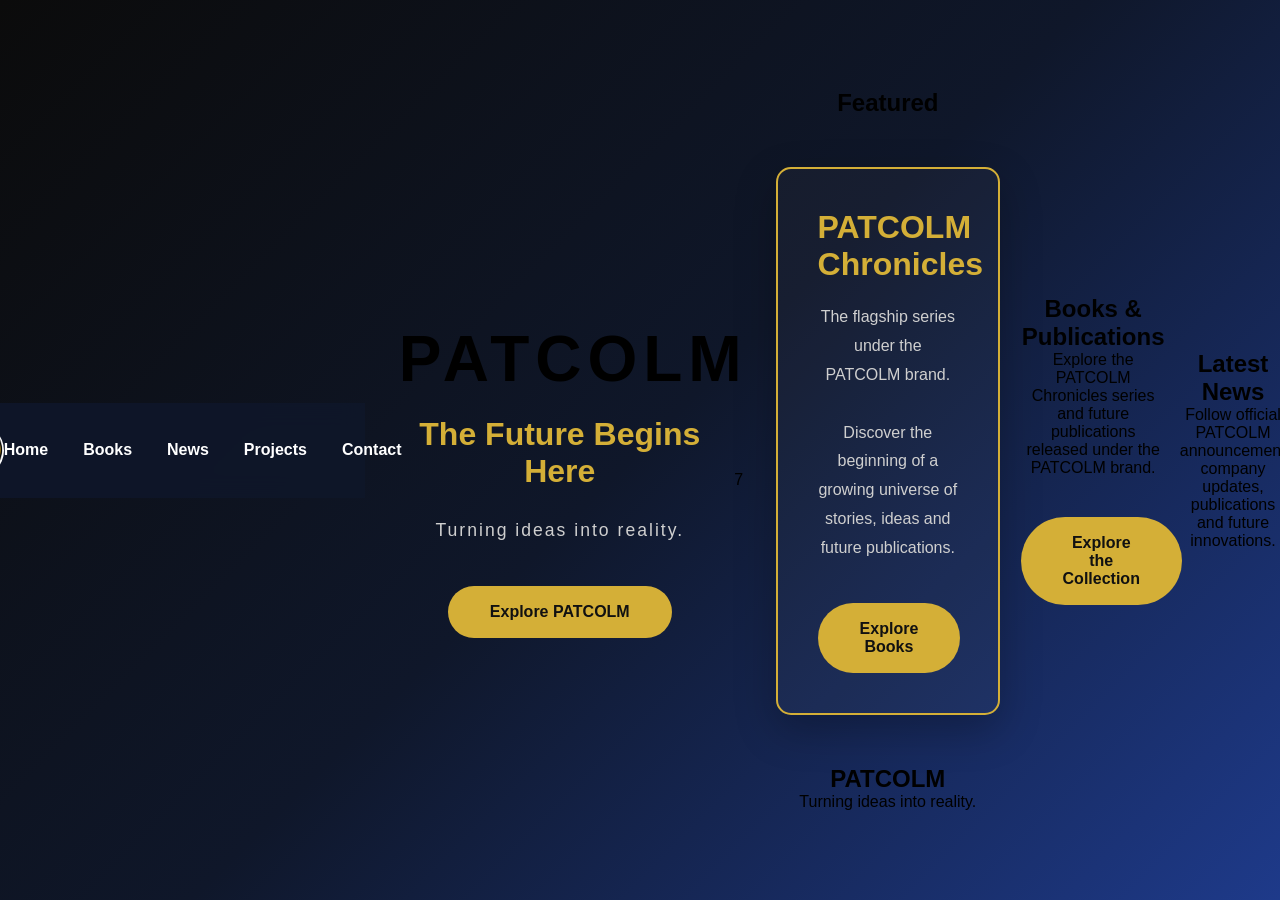
<file: index.html>
<!DOCTYPE html>
<html lang="en">
<head>
    <meta charset="UTF-8">
    <meta name="viewport" content="width=device-width, initial-scale=1.0">

    <title>PATCOLM</title>

    <link rel="stylesheet" href="style.css">
<link rel="icon" type="image/png" href="logo.png">
</head>

<body>

 <header>
    <nav class="navbar">

 <div class="logo">
    <img src="logo.png" alt="PATCOLM Logo">
</div>


<ul class="menu">

 <li><a href="index.html">Home</a></li>

<li><a href="book.html">Books</a>

<li><a href="news.html">News</a></li>

<li><a href="projects.html">Projects</a></li>

<li><a href="contact.html">Contact</a></li>

</ul>
  
    </nav>
</header>
<section class="hero">

    <div class="container">

        <h1>PATCOLM</h1>

        <h2>
            The Future Begins Here
        </h2>
<p>
Turning ideas into reality.
</p>

        <a href="#" class="btn">
            Explore PATCOLM
        </a>

    </div>7

</section>
<section class="overview">

<section class="featured">

    <div class="container">

        <h2>Featured</h2>

        <div class="book-card">

            <h2>PATCOLM Chronicles</h2>

            <p>

                The flagship series under the PATCOLM brand.

                <br><br>

                Discover the beginning of a growing universe of stories,
                ideas and future publications.

            </p>

            <a href="books.html" class="btn">

                Explore Books

            </a>

        </div>

    </div>

</section>


    <div class="container">

        <h2>PATCOLM</h2>

        <p>
            Turning ideas into reality.
        </p>

    </div>

</section>

<section class="books">

    <div class="container">
<h2>Books & Publications</h2>

<p>
    Explore the PATCOLM Chronicles series and future publications released
    under the PATCOLM brand.
</p>

<a href="#" class="btn">
    Explore the Collection
</a>

    </div>

</section>

<section class="news">

    <div class="container">

        <h2>Latest News</h2>

        <p>
            Follow official PATCOLM announcements, company updates,
            publications and future innovations.
        </p>

    </div>

</section>
<footer>

<div class="container">

<p>
© <span id="year"></span> PATCOLM. All rights reserved.
</p>

</div>

</footer>
<script src="script.js"></script> 

</body>
</html>
</file>
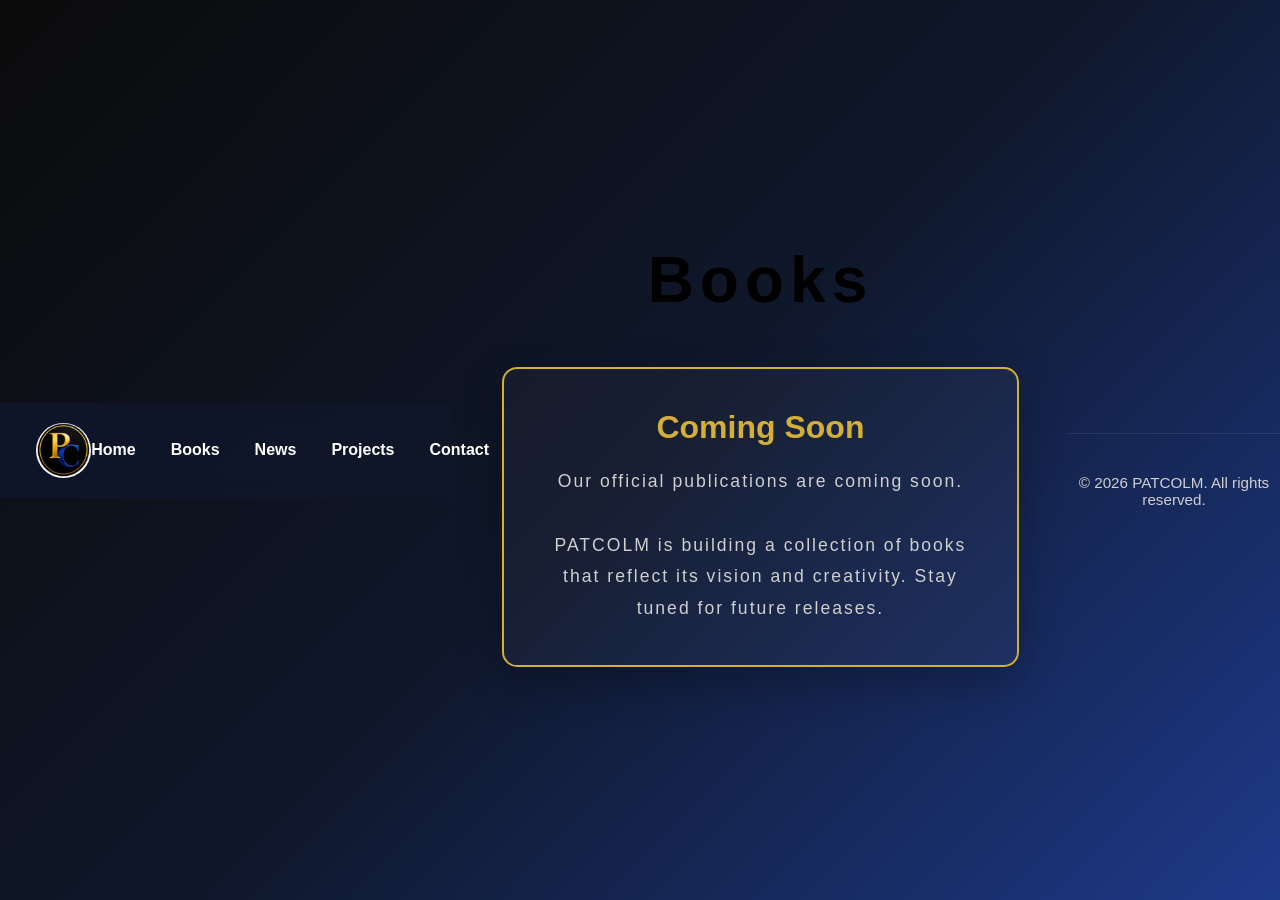
<file: book.html>
<!DOCTYPE html>
<html lang="en">

<head>
    <meta charset="UTF-8">
    <meta name="viewport" content="width=device-width, initial-scale=1.0">

    <title>Books | PATCOLM</title>

 <link rel="stylesheet" href="style.css">
 <link rel="icon" type="image/png" href="logo.png">
    <meta name="viewport" content="width=device-width, initial-scale=1.0">
</head>

<body>

<header>

<nav class="navbar">

<div class="logo">
    <img src="logo.png" alt="PATCOLM Logo">
</div>

<ul class="menu">

<li><a href="index.html">Home</a></li>

<li><a href="books.html">Books</a></li>

<li><a href="news.html">News</a></li>

<li><a href="projects.html">Projects</a></li>

<li><a href="contact.html">Contact</a></li>

</ul>

</nav>

</header>

<section class="hero">

<div class="container">
<h1>Books</h1>

<div class="book-card">

    <h2>Coming Soon</h2>

    <p>
        Our official publications are coming soon.
        <br><br>
        PATCOLM is building a collection of books that reflect its vision and creativity.
        Stay tuned for future releases.
    </p>

</div>


</div>

</section>
<footer>

<div class="container">

<p>
© <span id="year"></span> PATCOLM. All rights reserved.
</p>

</div>

</footer>
<script src="script.js"></script>

</body>

</html>
</file>
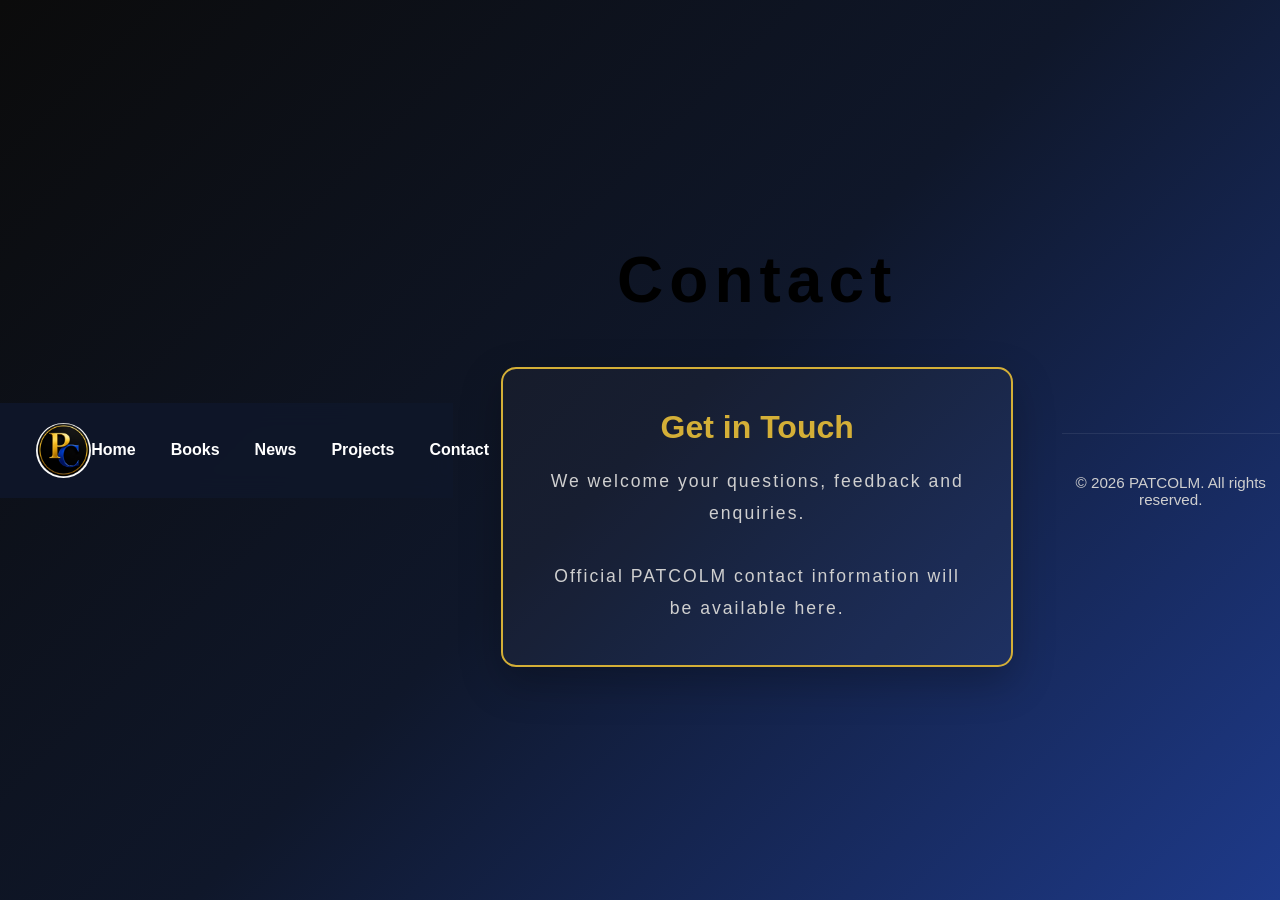
<file: contact.html>
<!DOCTYPE html>
<html lang="en">

<head>

<meta charset="UTF-8">

<meta name="viewport" content="width=device-width, initial-scale=1.0">

<title>Contact | PATCOLM</title>

<link rel="stylesheet" href="style.css">
<link rel="icon" type="image/png" href="logo.png">
</head>

<body>

<header>

<nav class="navbar">

<div class="logo">
    <img src="logo.png" alt="PATCOLM Logo">
</div>

<ul class="menu">

<li><a href="index.html">Home</a></li>

<li><a href="books.html">Books</a></li>

<li><a href="news.html">News</a></li>

<li><a href="projects.html">Projects</a></li>

<li><a href="contact.html">Contact</a></li>

</ul>

</nav>

</header>

<section class="hero">

<div class="container">

<h1>Contact</h1>

<div class="book-card">

<h2>Get in Touch</h2>

<p>

We welcome your questions, feedback and enquiries.

<br><br>

Official PATCOLM contact information will be available here.

</p>

</div>

</div>

</section>
<footer>

<div class="container">

<p>
© <span id="year"></span> PATCOLM. All rights reserved.
</p>

</div>

</footer>
<script src="script.js"></script>

</body>

</html>
</file>
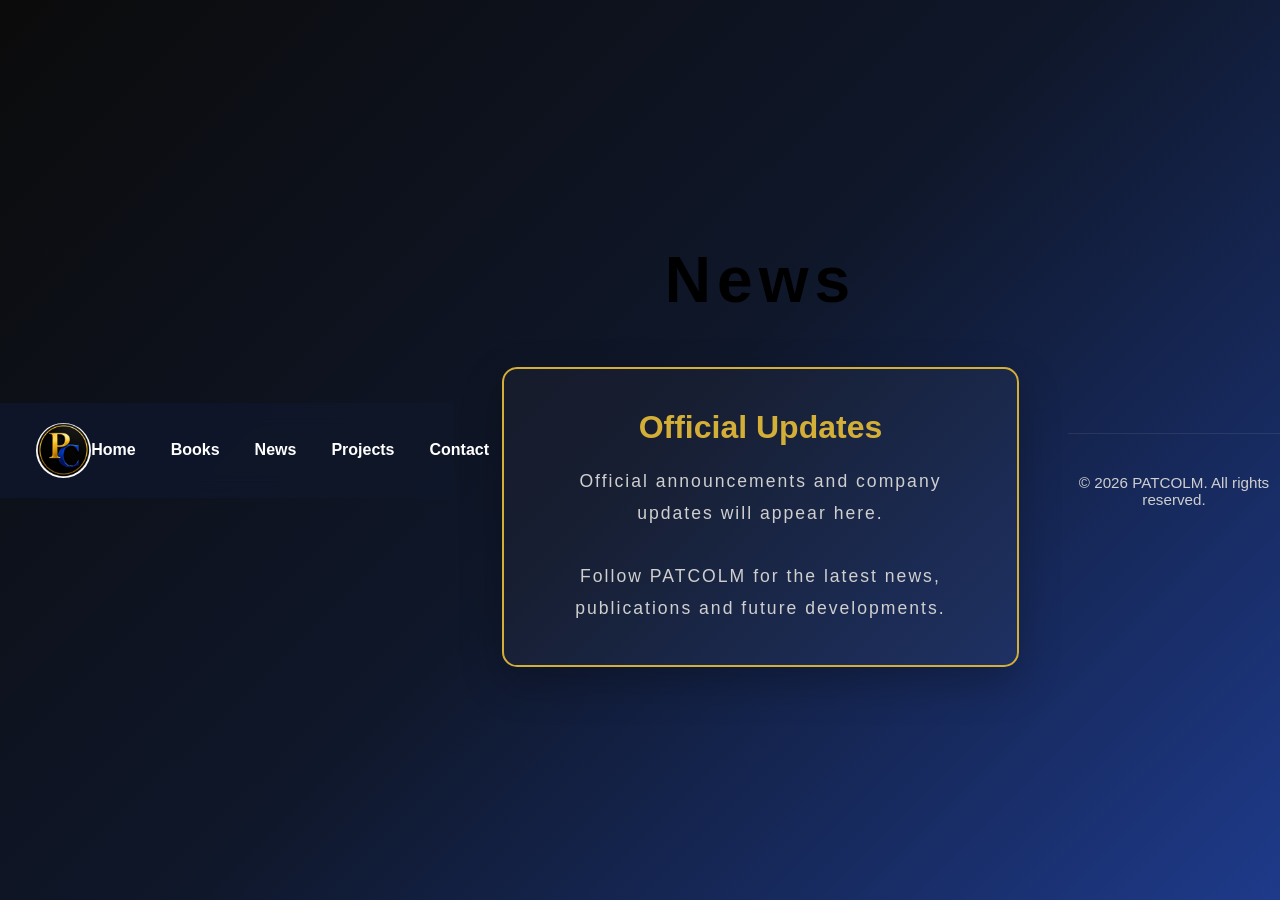
<file: news.html>
<!DOCTYPE html>
<html lang="en">

<head>

<meta charset="UTF-8">

<meta name="viewport" content="width=device-width, initial-scale=1.0">

<title>News | PATCOLM</title>

<link rel="stylesheet" href="style.css">
<link rel="icon" type="image/png" href="logo.png">
</head>

<body>

<header>

<nav class="navbar">

<div class="logo">
    <img src="logo.png" alt="PATCOLM Logo">
</div>

<ul class="menu">

<li><a href="index.html">Home</a></li>

<li><a href="books.html">Books</a></li>

<li><a href="news.html">News</a></li>

<li><a href="projects.html">Projects</a></li>

<li><a href="contact.html">Contact</a></li>

</ul>

</nav>

</header>

<section class="hero">

<div class="container">

<h1>News</h1>

<div class="book-card">

<h2>Official Updates</h2>

<p>

Official announcements and company updates will appear here.

<br><br>

Follow PATCOLM for the latest news, publications and future developments.

</p>

</div>

</div>

</section>
<footer>

<div class="container">

<p>
© <span id="year"></span> PATCOLM. All rights reserved.
</p>

</div>

</footer>
<script src="script.js"></script>

</body>

</html>
</file>
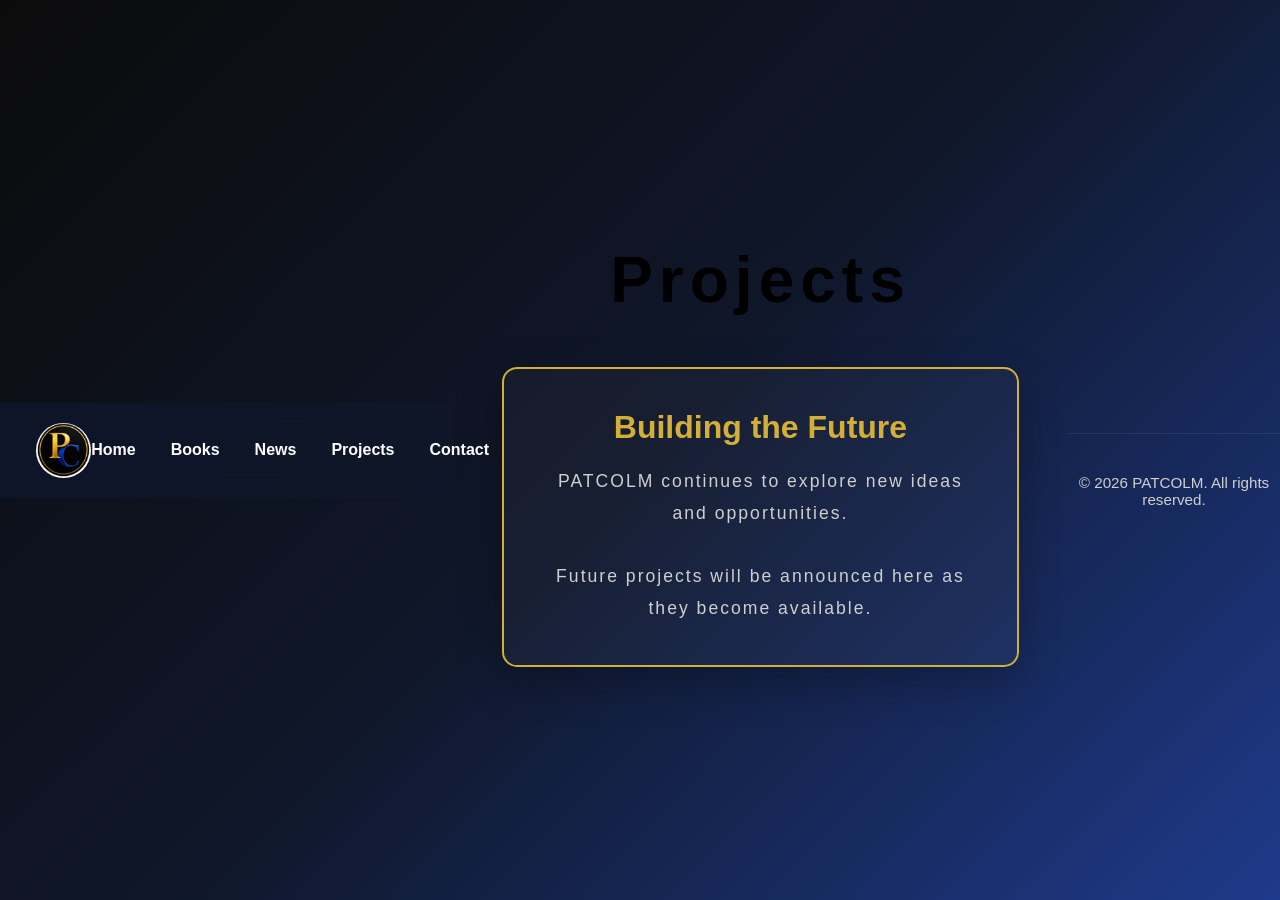
<file: projects.html>
<!DOCTYPE html>
<html lang="en">

<head>

<meta charset="UTF-8">

<meta name="viewport" content="width=device-width, initial-scale=1.0">

<title>Projects | PATCOLM</title>

<link rel="stylesheet" href="style.css">
<link rel="icon" type="image/png" href="logo.png">
</head>

<body>

<header>

<nav class="navbar">

<div class="logo">
    <img src="logo.png" alt="PATCOLM Logo">
</div>

<ul class="menu">

<li><a href="index.html">Home</a></li>

<li><a href="books.html">Books</a></li>

<li><a href="news.html">News</a></li>

<li><a href="projects.html">Projects</a></li>

<li><a href="contact.html">Contact</a></li>

</ul>

</nav>

</header>

<section class="hero">

<div class="container">

<h1>Projects</h1>

<div class="book-card">

<h2>Building the Future</h2>

<p>

PATCOLM continues to explore new ideas and opportunities.

<br><br>

Future projects will be announced here as they become available.

</p>

</div>

</div>

</section>
<footer>

<div class="container">

<p>
© <span id="year"></span> PATCOLM. All rights reserved.
</p>

</div>

</footer>
<script src="script.js"></script>

</body>

</html>
</file>
<file: style.css>
:root{
    --primary:#0B0B0B;
    --secondary:#D4AF37;
    --text:#FFFFFF;
    --gray:#CFCFCF;
}
* {
    margin: 0;
    padding: 0;
    box-sizing: border-box;
}
html{

    scroll-behavior:smooth;

}
body{
 background:linear-gradient(135deg,#0B0B0B,#0F172A,#1E3A8A);
    font-family: Arial, Helvetica, sans-serif;
    height: 100vh;

    display: flex;
    justify-content: center;
    align-items: center;

    text-align: center;
}

h1 {
    font-size: 4rem;
    letter-spacing: 12px;
    font-weight: 700;
}
.hero p {
    margin-top: 20px;
    font-size: 1.2rem;
    color: #b8b8b8;
    letter-spacing: 2px;
}
.navbar{

    position:sticky;

    top:0;

    z-index:1000;

    display:flex;

    justify-content:space-between;

    align-items:center;

    padding:20px 8%;

    background:rgba(15,23,42,.95);

    backdrop-filter:blur(12px);

}
.logo{

    font-size:2rem;

    font-weight:800;

    letter-spacing:4px;

    cursor:pointer;

}

.logo span{

    color:#D4AF37;

}

.logo{

    color:#2563EB;

}

.nav-links{
    list-style:none;
    display:flex;
    gap:35px;
}

.nav-links a{
    color:white;
    text-decoration:none;
    transition:0.3s;
}

.nav-links a:hover{
    color:#d4af37;
}

.hero{

    min-height:100vh;

    display:flex;

    align-items:center;

    justify-content:center;

    text-align:center;

    padding:120px 20px 60px;

}

.hero h1{

    font-size:4rem;

    margin-bottom:20px;

    letter-spacing:6px;

}

.hero h2{

    font-size:2rem;

    color:var(--secondary);

    margin-bottom:25px;

}

.hero p{

    max-width:700px;

    margin:auto;

    line-height:1.8;

    color:var(--gray);

    font-size:1.1rem;

}

.btn{

    display:inline-block;

    margin-top:40px;

    padding:15px 40px;

    background:var(--secondary);

    color:#111;

    text-decoration:none;

    font-weight:bold;

    border-radius:50px;

    transition:.3s;
 border:2px solid transparent;
}

.btn:hover{

    transform:translateY(-4px);

    box-shadow:0 15px 35px rgba(0,0,0,.3);
border-color:#D4AF37;
}

.container{
    width:90%;
    max-width:1200px;
    margin:auto;
}

.logo{

    font-size:1.7rem;

    font-weight:bold;

    letter-spacing:5px;

}
.logo img{

    width:55px;

    height:55px;

    border-radius:50%;

    display:block;

}
.menu{

    list-style:none;

    display:flex;

    align-items:center;

    gap:35px;
}

.menu a{

    text-decoration:none;

    color:var(--text);

    font-weight:600;

    transition:.3s;

}

.menu a:hover{

    color:var(--secondary);

} 
 .book-card{

    max-width:700px;

    margin:50px auto;

    padding:40px;

    border:2px solid var(--secondary);

    border-radius:15px;

    text-align:center;

    background:rgba(255,255,255,0.03);
    box-shadow:0 15px 40px rgba(0,0,0,.25);

transition:.3s;

}
.book-card:hover{

    transform:translateY(-8px);

}

.book-card h2{

    margin-bottom:20px;

    color:var(--secondary);

    font-size:2rem;

}

.book-card p{

    line-height:1.8;

    color:var(--gray);

}
footer{

    padding:40px 0;

    margin-top:80px;

    text-align:center;

    border-top:1px solid rgba(255,255,255,.08);

}

footer p{

    color:var(--gray);

    font-size:.95rem;
} 
@keyframes fadeUp{

    from{

        opacity:0;

        transform:translateY(30px);

    }

    to{

        opacity:1;

        transform:translateY(0);

    }

}

.hero,
.book-card{

    animation:fadeUp .8s ease;

}
@media (max-width: 768px) {

    nav {
        flex-direction: column;
    }

    .hero h1 {
        font-size: 2rem;
    }

    .hero p {
        font-size: 1rem;
    }

    .btn {
        display: block;
        width: 90%;
        margin: 10px auto;
    }

    section {
        padding: 20px;
    }

}
</file>
